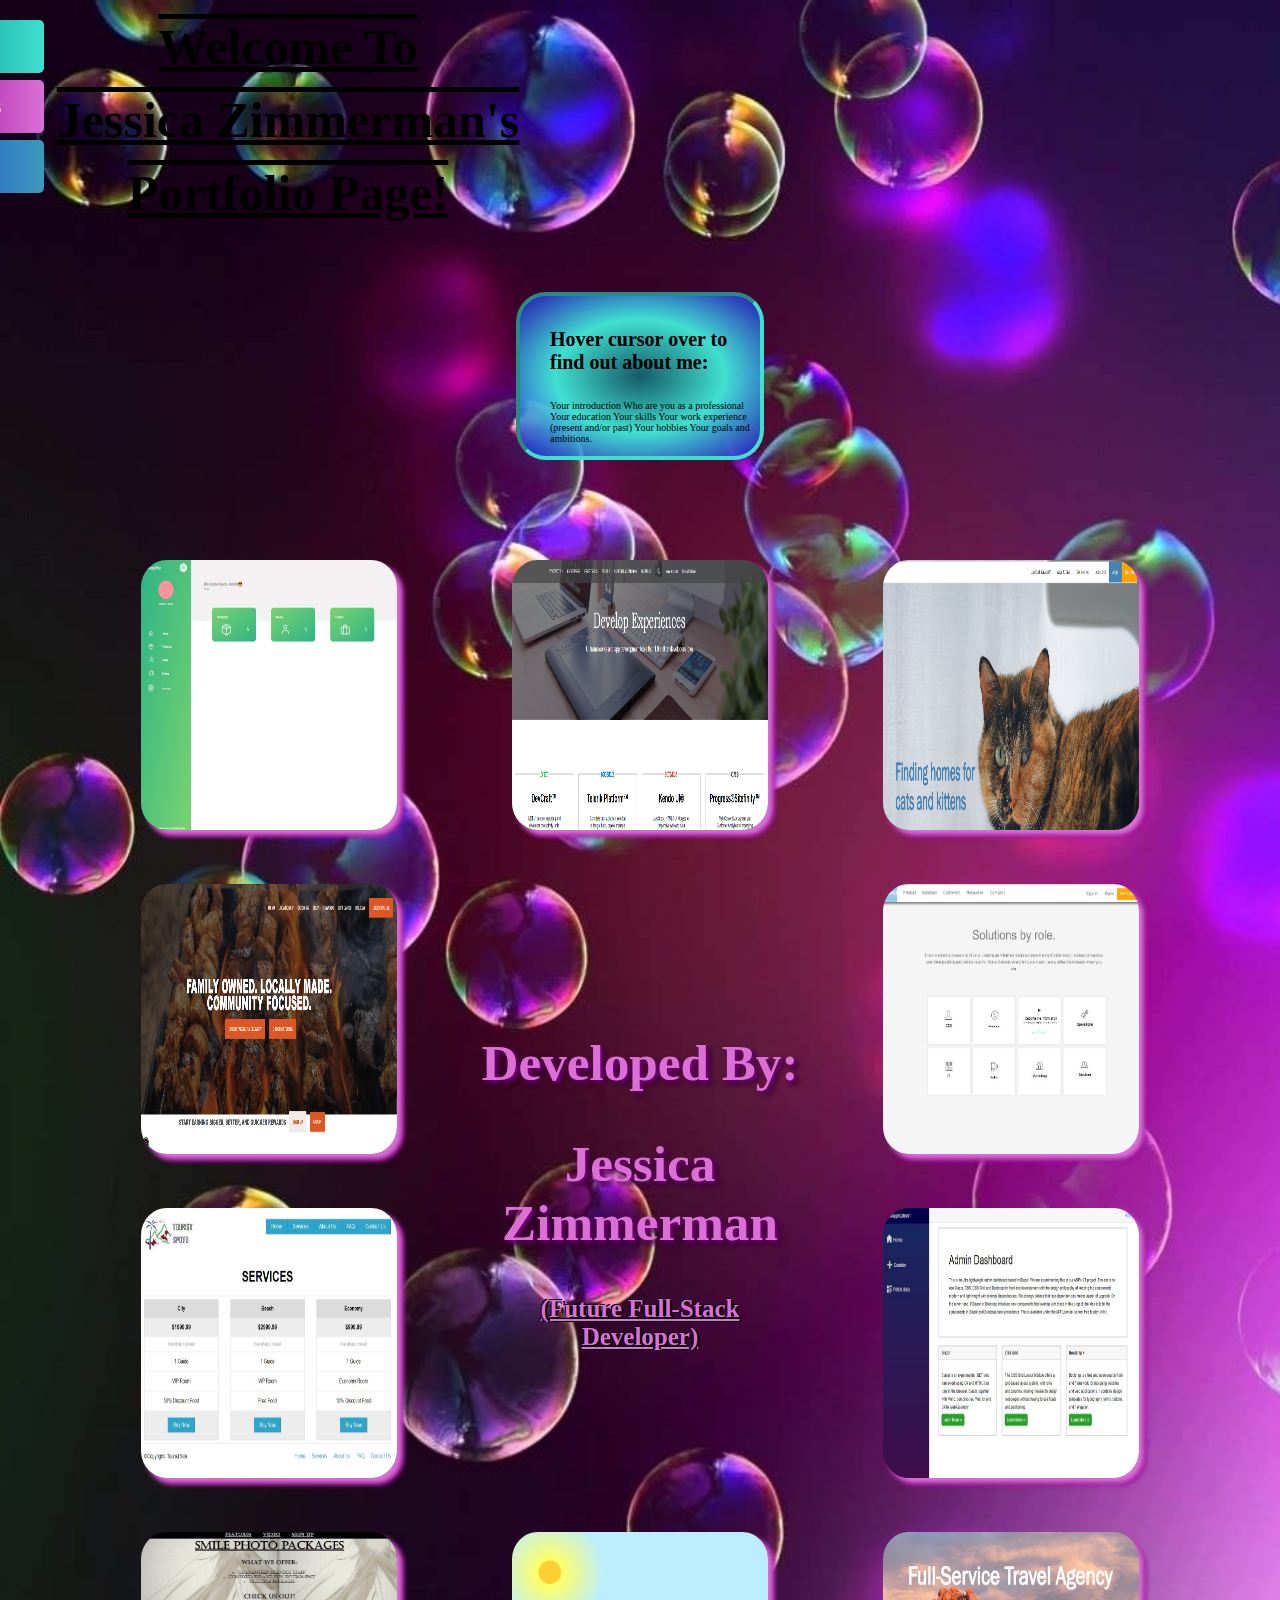
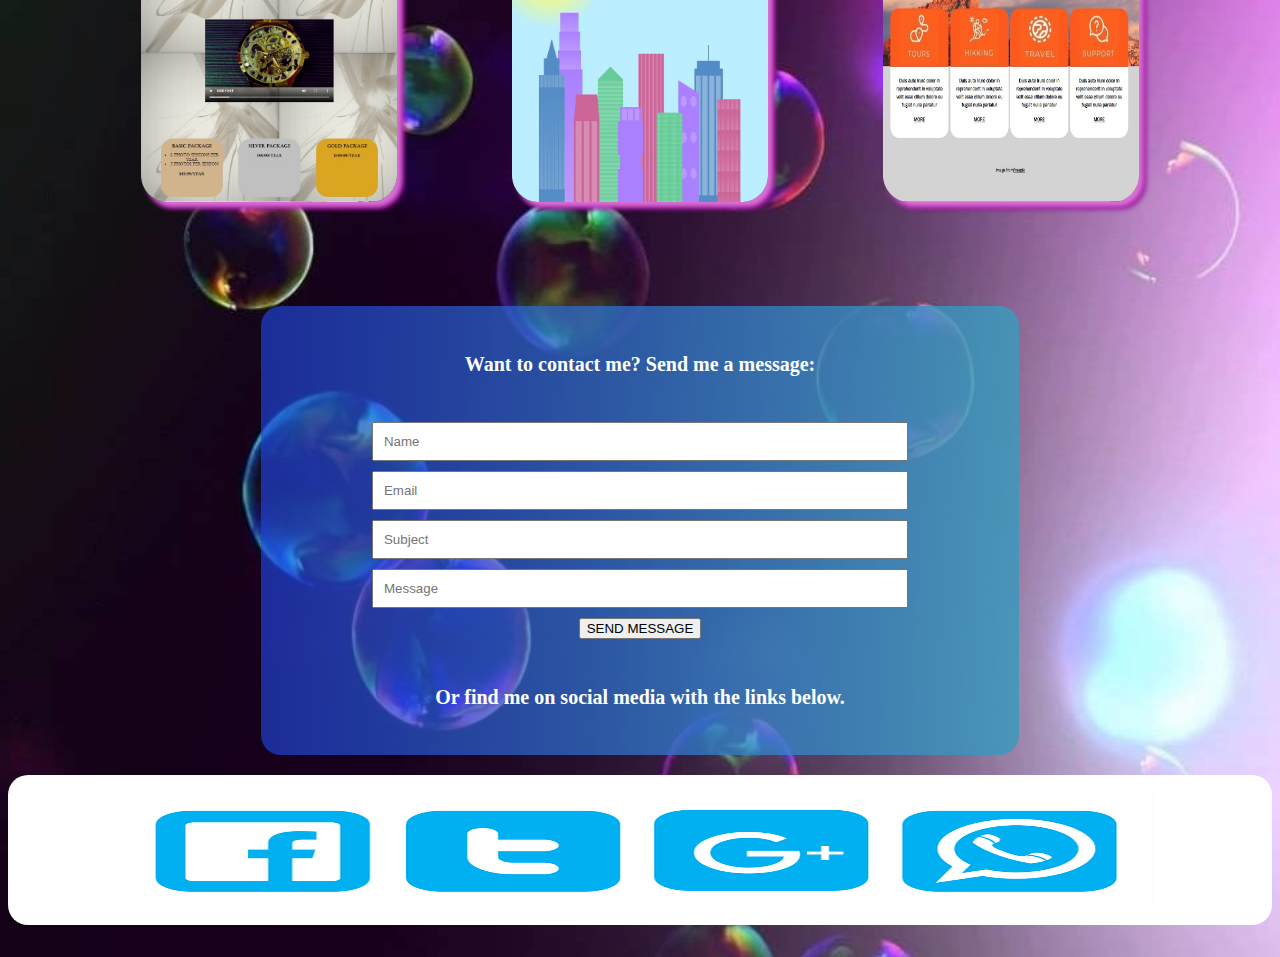
<file: index.html>
<!DOCTYPE html>
<html lang="en">
<head>
    <meta charset="UTF-8">
    <meta http-equiv="X-UA-Compatible" content="IE=edge">
    <meta name="viewport" content="width=device-width, initial-scale=1.0">
    <link rel="stylesheet" href="style.css">
    <title>project</title>
</head>
<body>
   
    <nav id="navbar">
        <a id="welcome" href="#welcome-section">About Me</a>
            <a id="project-nav" href="#project">My Projects</a>
            <a id="contact-nav" href="#profile-link">Contact Me</a>
    </nav>
    <section id="welcome-section">
    <div>

        <h1>Welcome To</h1> 
        <h1 id="ws2">Jessica Zimmerman's</h1>
        <h1 id="ws3">Portfolio Page!</h1>
    </div>
    </section>
    <div class="about-me">
        <h4>Hover cursor over to find out about me:</h4>
        <p>Your introduction
            Who are you as a professional
            Your education
            Your skills
            Your work experience (present and/or past)
            Your hobbies
            Your goals and ambitions.</p>
    </div>

    <div class="box" id="projects"> 
       
        <div>
            <a href="projects/shop me/index.html" target="_blank"> <img class="project-tile" src="images/shopme.jpg" alt="cafe menu"></a>
        </div>
        <div>
            <a href="projects/develop experiences/index.html" target="_blank"> <img class="project-tile" src="images/Develop.png" alt="form"></a>
        </div>
    
        <div>
            <a href="projects/Adoption Agency/index.html" target="_blank"><img src="images/Adoption.png" alt="" class="project-tile"></a>
        </div>
        <div>
            <a href="projects/Food/index.html" target="_blank"><img src="images/Food.png" alt="" class="project-tile"></a>
        </div>
        <div id="project">
            <h2>Developed By:</h2> 
            <h2>Jessica Zimmerman</h2>
            <h3>(Future Full-Stack Developer)</h3>
        </div>
       
        <div>
            <a href="projects/Solutions by role/index.html" target="_blank"><img src="images/Solutions by role.jpg" alt="" class="project-tile"></a>
        </div>
        <div>
            <a href="projects/Tourist Spot/index.html" target="_blank"> <img class="project-tile" src="images/tourist spot.jpg" alt=""></a>
        </div>
        <div>
            <a href="projects/admin dashboard/index.html" target="_blank"> <img class="project-tile" src="images/admin.jpg" alt="photo gallery"></a>
        </div>
        <div>
            <a href="projects/Product Landing Page/index.html" target="_blank"> <img class="project-tile" alt="smile" src="images/smile.jpg"></a>
        </div>
        <div>
            <a href="projects/Skyline/index.html" target="_blank"> <img class="project-tile" src="images/skyline.jpg" alt="city skyline"></a>
        </div>
        <div>
            <a href="projects/Full-Service Travel Agency/index.html" target="_blank"> <img class="project-tile"src="images/travel agency.jpg" alt="travel agency"></a>
        </div>
    </div>
    <form class="contact">
        <h6>Want to contact me? Send me a message:</h6>
        <input type="text" placeholder="Name">
        <input type="email" required placeholder="Email">
        <input type="text" placeholder="Subject">
        <input type="text" required placeholder="Message">
        <button type="submit">SEND MESSAGE</button>
        <h6>Or find me on social media with the links below.</h6>
    </form>
    <div >
        <a href="#" target="_blank" id="profile-link"><img  id="social" src="images/social-media.png" alt="media"></a>
    </div>
</body>

</html>
</file>
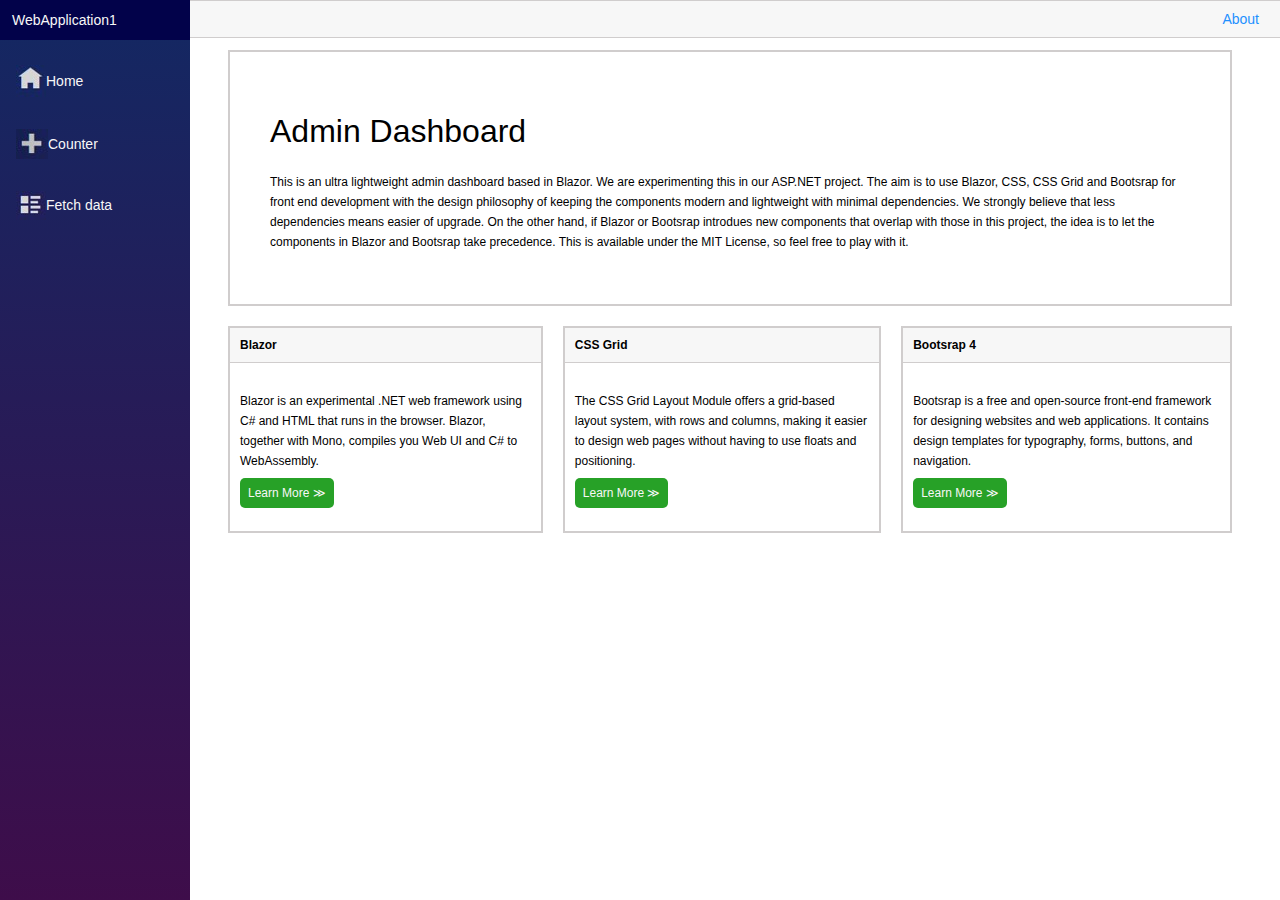
<file: projects/admin dashboard/index.html>
<!DOCTYPE html>
<html lang="en">
<head>
    <meta charset="UTF-8">
    <meta http-equiv="X-UA-Compatible" content="IE=edge">
    <meta name="viewport" content="width=device-width, initial-scale=1.0">
    <title>Admin Dashboard</title>
    <link rel="stylesheet" href="style.css">
</head>
<body>
    <div class="topnav">
        <a href="#">About</a>
    </div>
    <div class="sidenav">
        <h4>WebApplication1</h4>
        <a href="#"><img src="images/home.jpg" alt="">Home</a>
        <a href="#"><img src="images/counter.jpg" alt="">Counter</a>
        <a href="#"><img src="images/fetch.jpg" alt="">Fetch data</a>
    </div>
    <main>
        <div class="admin">
            <h1>Admin Dashboard</h1>
            <p>This is an ultra lightweight admin dashboard based in Blazor. We are experimenting this in our ASP.NET project. The aim is to use Blazor, CSS, CSS Grid and Bootsrap for front end development with the design philosophy of keeping the components modern and lightweight with minimal dependencies. We strongly believe that less dependencies means easier of upgrade. On the other hand, if Blazor or Bootsrap introdues new components that overlap with those in this project, the idea is to let the components in Blazor and Bootsrap take precedence. This is available under the MIT License, so feel free to play with it.</p>
        </div>
        <div class="flex">
            <div class="card">
                <h6>Blazor</h6>
                <div class="bottom-card">
                <p>Blazor is an experimental .NET web framework using C# and HTML that runs in the browser. Blazor, together with Mono, compiles you Web UI and C# to WebAssembly.</p>
                <a href="#" class="green">Learn More &#8811;</a>
                </div>
            </div>
            <div class="card">
                <h6>CSS Grid</h6>
                <div class="bottom-card">
                    <p>The CSS Grid Layout Module offers a grid-based layout system, with rows and columns, making it easier to design web pages without having to use floats and positioning.</p>
                    <a href="#" class="green">Learn More &#8811;</a>
                </div>
            </div>
            <div class="card">
                <h6>Bootsrap 4</h6>
                <div class="bottom-card">
                    <p>Bootsrap is a free and open-source front-end framework for designing websites and web applications. It contains design templates for typography, forms, buttons, and navigation.</p>
                    <a href="#" class="green">Learn More &#8811;</a>
                </div>
            </div>
        </div>
    </main>
</body>
</html>
</file>
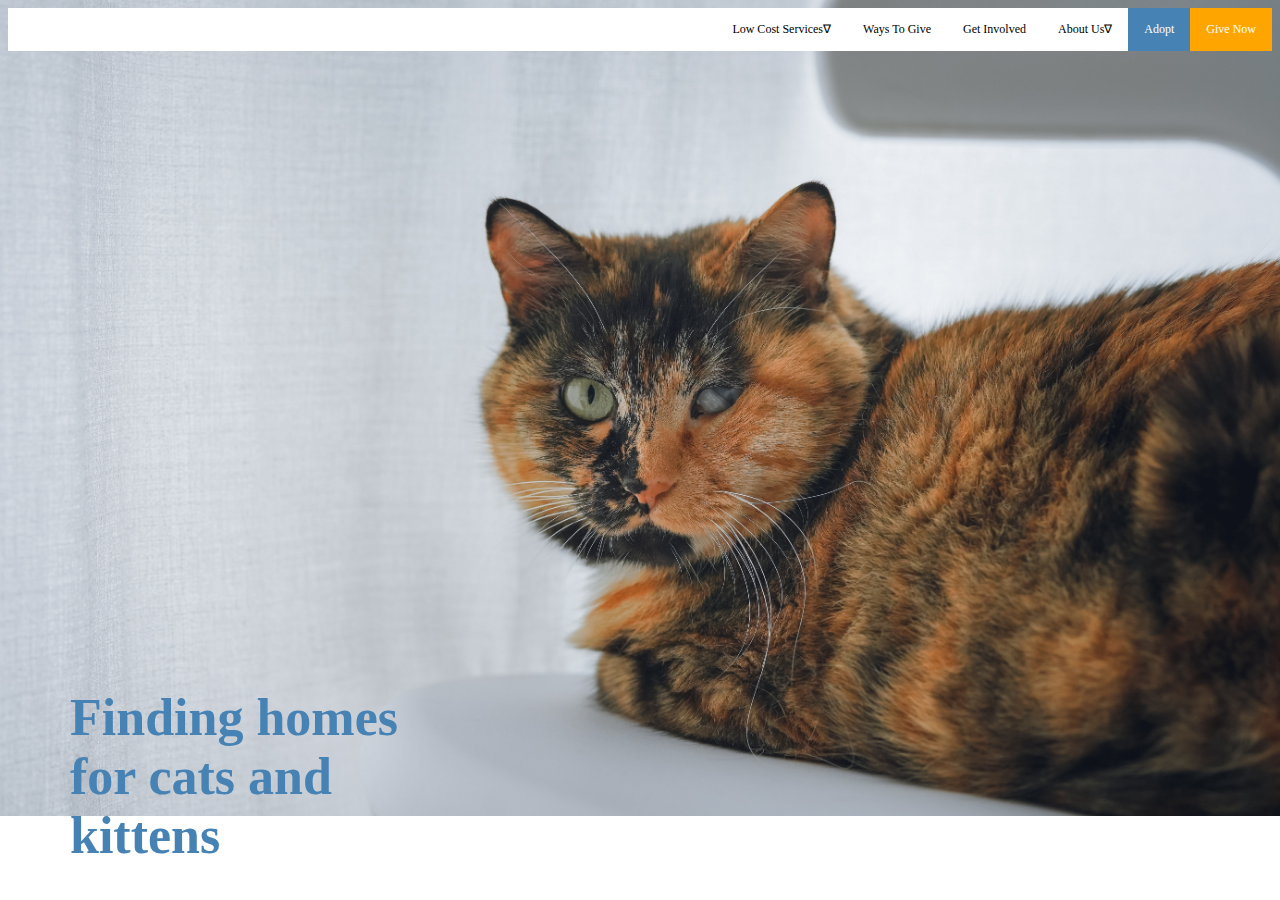
<file: projects/Adoption Agency/index.html>
<!DOCTYPE html>
<html lang="en">
<head>
    <meta charset="UTF-8">
    <meta http-equiv="X-UA-Compatible" content="IE=edge">
    <meta name="viewport" content="width=device-width, initial-scale=1.0">
    <title>Adoption Agency</title>
    <link rel="stylesheet" href="style.css">
</head>
<body>
    <div class="navbar">
        <div class="nav-left">
          
        </div>
        <div class="nav-right">
            <div class="dropdown">
                <button class="dropbtn">Low Cost Services&nabla;</button>
                <div class="dropdown-content">
                    <a href="#">Link 1</a>
                    <a href="#">Link 2</a>
                    <a href="#">Link 3</a>
                </div>
            </div>
            <a href="#">Ways To Give</a>
            <a href="#">Get Involved</a>
            <div class="dropdown">
                <button class="dropbtn">About Us&nabla;</button>
                <div class="dropdown-content">
                    <a href="#">Link 1</a>
                    <a href="#">Link 2</a>
                    <a href="#">Link 3</a>
                </div>
            </div>
            <a href="#" class="nav-blue">Adopt</a>
            <a href="#" class="nav-orange">Give Now</a>
        </div>
    </div>
    <div class="text">
        <h1>Finding homes for cats and kittens</h1>
    </div>
</body>
</html>
</file>
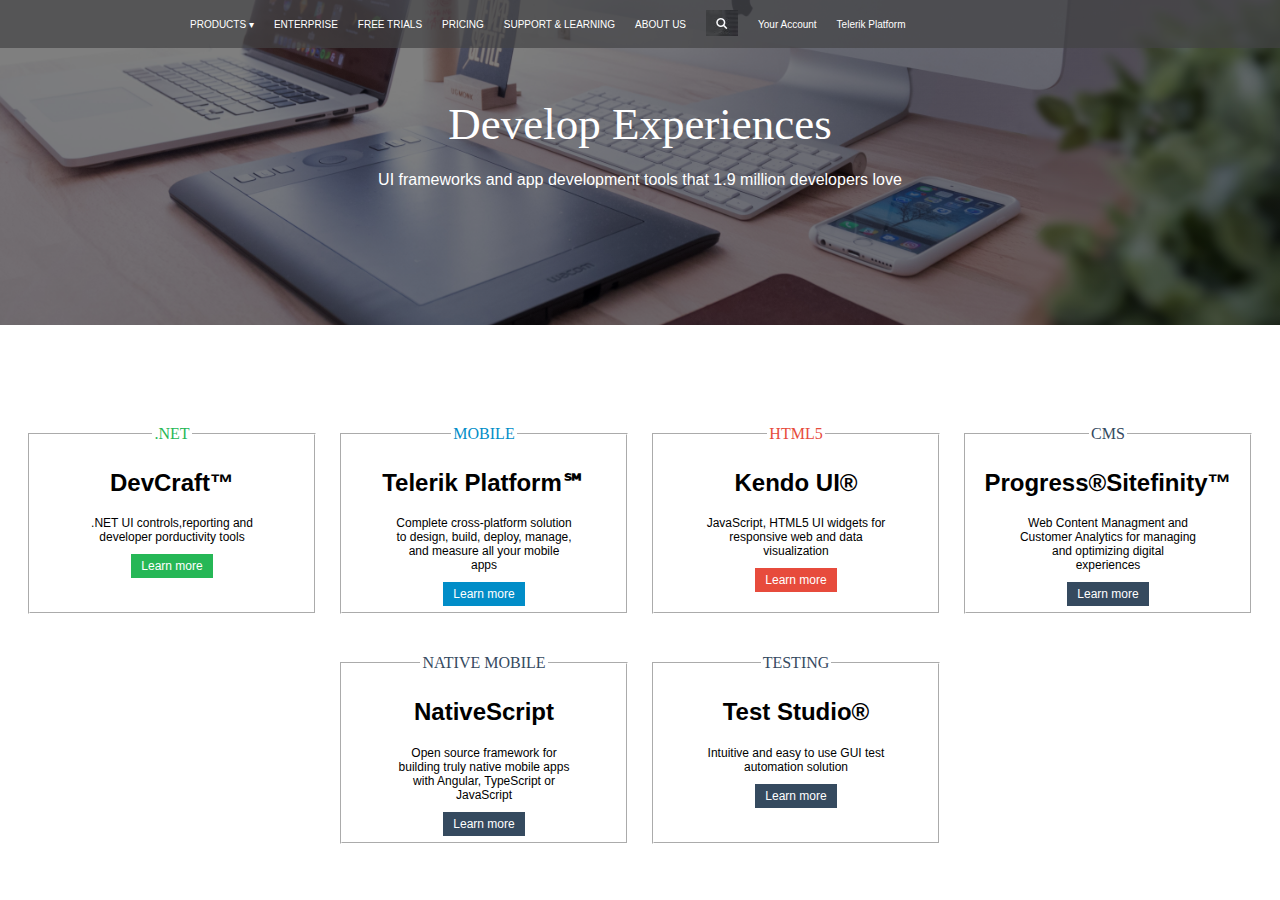
<file: projects/develop experiences/index.html>
<!DOCTYPE html>
<html lang="en">
<head>
    <meta charset="UTF-8">
    <meta http-equiv="X-UA-Compatible" content="IE=edge">
    <meta name="viewport" content="width=device-width, initial-scale=1.0">
    <title>Develop Experiences</title>
    <link rel="stylesheet" href="style.css">
</head>
<body>
    <div class="background">
        <nav class="navbar">
            <div class="nav-left">
             
             </div>
            <div class="nav-right">
                <a href="#">PRODUCTS &#x25BE;</a>  
                <a href="#">ENTERPRISE</a>
                <a href="#">FREE TRIALS</a>
                <a href="#">PRICING</a>
                <a href="#">SUPPORT & LEARNING</a>
                <a href="#">ABOUT US</a>
                <a href="#"><img src="images/search.jpg" alt=""></a>
                <a href="#">Your Account</a>
                <a href="#">Telerik Platform</a>
            </div>
        </nav>
        <div class="text">
            <h1>Develop Experiences</h1>
            <h4>UI frameworks and app development tools that 1.9 million developers love</h4>
        </div>
    </div>
    <div class="container">
        <fieldset class="card">
        <legend class="green">.NET</legend>
        <h2>DevCraft&trade;</h2>
        <p>.NET UI controls,reporting and developer porductivity tools</p>
        <a href="#" class="gbtn button">Learn more</a>
        </fieldset>
        <fieldset class="card">
        <legend class="blue">MOBILE</legend>
        <h2> Telerik Platform&#x2120;</h2>
        <p>Complete cross-platform solution to design, build, deploy, manage, and measure all your mobile apps</p>
        <a href="#" class="bbtn button">Learn more</a>
        </fieldset>
        <fieldset class="card">
        <legend class="red">HTML5</legend>
        <h2>Kendo UI&reg;</h2>
        <p>JavaScript, HTML5 UI widgets for responsive web and data visualization</p>
        <a href="#" class="rbtn button">Learn more</a>
        </fieldset>
        <fieldset class="card ">
        <legend class="navy">CMS</legend>
        <h2>Progress&reg;Sitefinity&trade;</h2>
        <p>Web Content Managment and Customer Analytics for managing and optimizing digital experiences</p>
        <a href="#" class="nbtn button">Learn more</a>
        </fieldset>
        <fieldset class="card">
        <legend class="navy">NATIVE MOBILE</legend>
        <h2>NativeScript</h2>
        <p>Open source framework for building truly native mobile apps with Angular, TypeScript or JavaScript</p>
        <a href="#" class="nbtn button">Learn more</a>
        </fieldset>
        <fieldset class="card">
        <legend class="navy">TESTING</legend>
        <h2>Test Studio&reg;</h2>
        <p>Intuitive and easy to use GUI test automation solution</p>
        <a href="#" class="nbtn button">Learn more</a>
        </fieldset>
    </div>
</body>
</html>
</file>
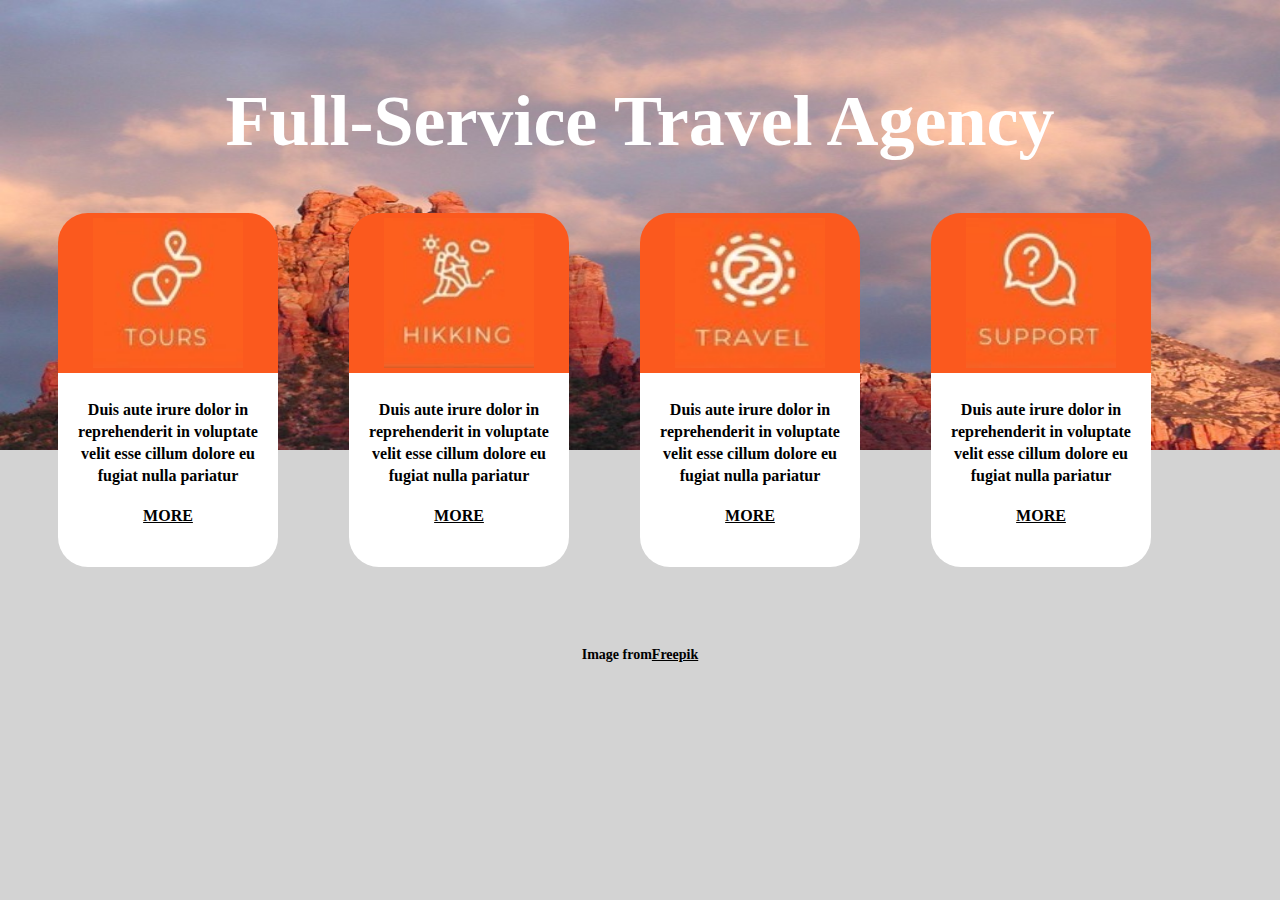
<file: projects/Full-Service Travel Agency/index.html>
<!DOCTYPE html>
<html lang="en">
<head>
    <meta charset="UTF-8">
    <meta http-equiv="X-UA-Compatible" content="IE=edge">
    <meta name="viewport" content="width=device-width, initial-scale=1.0">
    <title>Travel Agency</title>
    <link rel="stylesheet" href="style.css">
</head>
<body>
    <header>
        <h1>Full-Service Travel Agency</h1>
    </header>
    <main class="container">
        <div class="card">
            <div class="top-card">
                <img src="images/tours.jpg" alt="tours">
            </div>
            <div class="bottom-card">
                <p>Duis aute irure dolor in reprehenderit in voluptate velit esse cillum dolore eu fugiat nulla pariatur</p>
                <a href="#" target="_blank">MORE</a>
            </div>
        </div>
        <div class="card">
            <div class="top-card">
                <img src="images/hikking.jpg" alt="hikking">
            </div>
            <div class="bottom-card">
                <p>Duis aute irure dolor in reprehenderit in voluptate velit esse cillum dolore eu fugiat nulla pariatur</p>
                <a href="#" target="_blank">MORE</a>
            </div>
            
        </div>
        <div class="card">
            <div class="top-card">
                <img src="images/travel.jpg" alt="travel">
            </div>
            <div class="bottom-card">
                <p>Duis aute irure dolor in reprehenderit in voluptate velit esse cillum dolore eu fugiat nulla pariatur</p>
                <a href="#" target="_blank">MORE</a>
            </div>
            
        </div>
        <div class="card">
            <div class="top-card">
                <img src="images/support.jpg" alt="support">
            </div>
            <div class="bottom-card">
                <p>Duis aute irure dolor in reprehenderit in voluptate velit esse cillum dolore eu fugiat nulla pariatur</p>
                <a href="#" target="_blank">MORE</a>
            </div>
            
        </div>
    </main>
    
    <footer>
        Image from <a href="#" target="_blank"> Freepik</a>
    </footer>
</body>
</html>
</file>
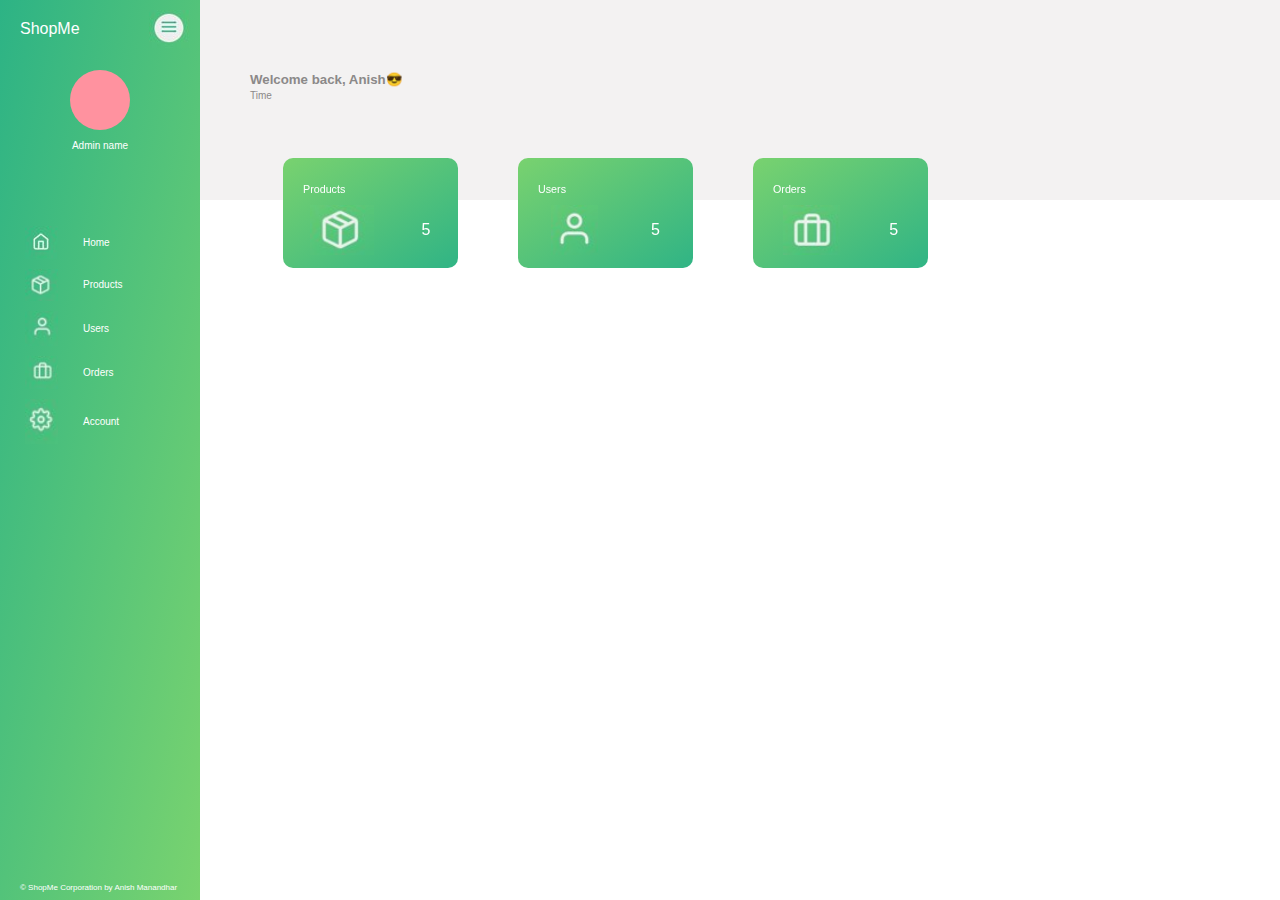
<file: projects/shop me/index.html>
<!DOCTYPE html>
<html lang="en">
<head>
    <meta charset="UTF-8">
    <meta http-equiv="X-UA-Compatible" content="IE=edge">
    <meta name="viewport" content="width=device-width, initial-scale=1.0">
    <title>Shop Me</title>
    <link rel="stylesheet" href="style.css">
</head>
<body>
    <nav class="sidenav">
        <div>
            <h4 class="left">ShopMe</h4>
            <img class="right" src="images/menu.jpg" alt="">
        </div>
        <div class="admin">
        <div class="pink"></div>
        <figcaption>Admin name</figcaption>
        </div>
        <div class="links">
            <a href="#"><img src="images/home.jpg" alt="">Home</a>
            <a href="#"><img src="images/products.jpg" alt="">Products</a>
            <a href="#"><img src="images/users.jpg" alt="">Users</a>
            <a href="#"><img src="images/orders.jpg" alt="">Orders</a>
            <a href="#"><img src="images/accounts.jpg" alt="">Account</a>
        </div>
        <div class="bottomnav">
            <p> &copy; ShopMe Corporation by Anish Manandhar</p>
        </div>
    </nav>
    <div class="welcome">
        <h5>Welcome back, Anish&#128526;</h5>
        <p>Time</p>
    </div>
    <div class="flex">
        <div class="card">
            <h6>Products</h6>
            <a href="#"><img src="images/products1.jpg" alt="">5</a>
        </div>
        <div class="card">
            <h6>Users</h6>
            <a href="#"><img src="images/users1.jpg" alt="">5</a>
        </div>
        <div class="card">
            <h6>Orders</h6>
            <a href="#"><img src="images/orders1.jpg" alt="">5</a>
        </div>
    </div>
</body>
</html>
</file>
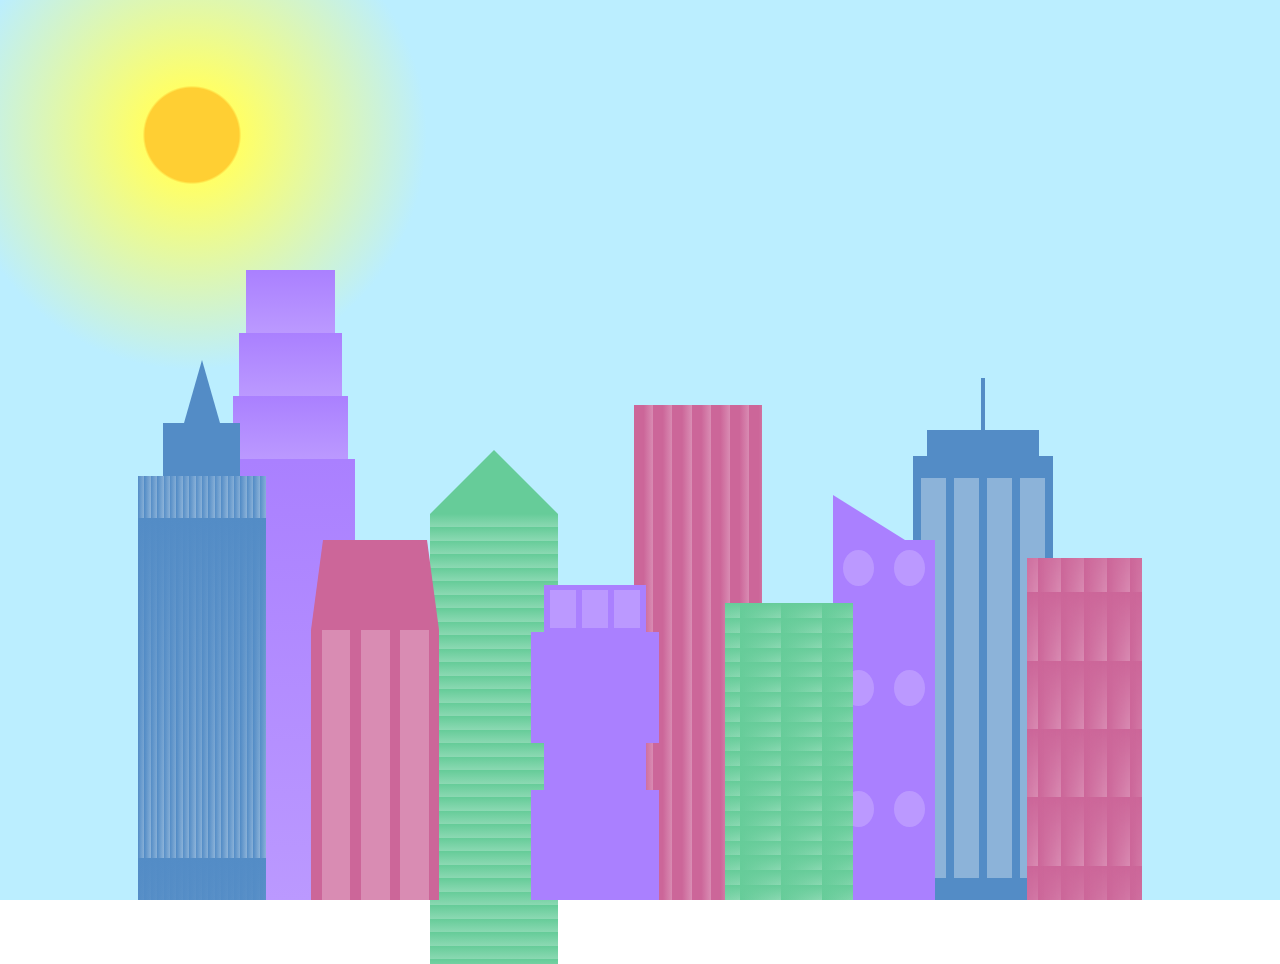
<file: projects/Skyline/index.html>
<!DOCTYPE html>
<html lang="en">
<head>
    <meta charset="UTF-8">
    <meta http-equiv="X-UA-Compatible" content="IE=edge">
    <meta name="viewport" content="width=device-width, initial-scale=1.0">
    <title>City Skyline</title>
    <link rel="stylesheet" href="style.css">

</head>
<body>
    <div class="background-buildings sky">
        <div></div>
        <div></div>
        <div class="bb1 building-wrap">
            <div class="bb1a bb1-window"></div>
            <div class="bb1b bb1-window"></div>
            <div class="bb1c bb1-window"></div>
            <div class="bb1d"></div>
        </div>
        <div class="bb2">
            <div class="bb2a"></div>
            <div class="bb2b"></div>
        </div>
        <div class="bb3"></div>
        <div></div>
        <div class="bb4 building-wrap">
            <div class="bb4a"></div>
            <div class="bb4b"></div>
            <div class="bb4c window-wrap">
                <div class="bb4-window"></div>
                <div class="bb4-window"></div>
                <div class="bb4-window"></div>
                <div class="bb4-window"></div>
            </div>
        </div>
        <div></div>
        <div></div>
    </div>
    <div class="foreground-buildings">
        <div></div>
        <div></div>
        <div class="fb1 building-wrap">
            <div class="fb1a"></div>
            <div class="fb1b"></div>
            <div class="fb1c"></div>
        </div>
        <div class="fb2">
            <div class="fb2a"></div>
            <div class="fb2b window-wrap">
                <div class="fb2-window"></div>
                <div class="fb2-window"></div>
                <div class="fb2-window"></div>
            </div>
        </div>
        <div></div>
        <div class="fb3 building-wrap">
            <div class="fb3a window-wrap">
                <div class="fb3-window"></div>
                <div class="fb3-window"></div>
                <div class="fb3-window"></div>
            </div>
            <div class="fb3b"></div>
            <div class="fb3a"></div>
            <div class="fb3b"></div>
        </div>
        <div class="fb4">
            <div class="fb4a"></div>
            <div class="fb4b">
                <div class="fb4-window"></div>
                <div class="fb4-window"></div>
                <div class="fb4-window"></div>
                <div class="fb4-window"></div>
                <div class="fb4-window"></div>
                <div class="fb4-window"></div>
            </div>
        </div>
        <div class="fb5"></div>
        <div class="fb6"></div>
        <div></div>
        <div></div>
    </div>
</body>
</html>
</file>
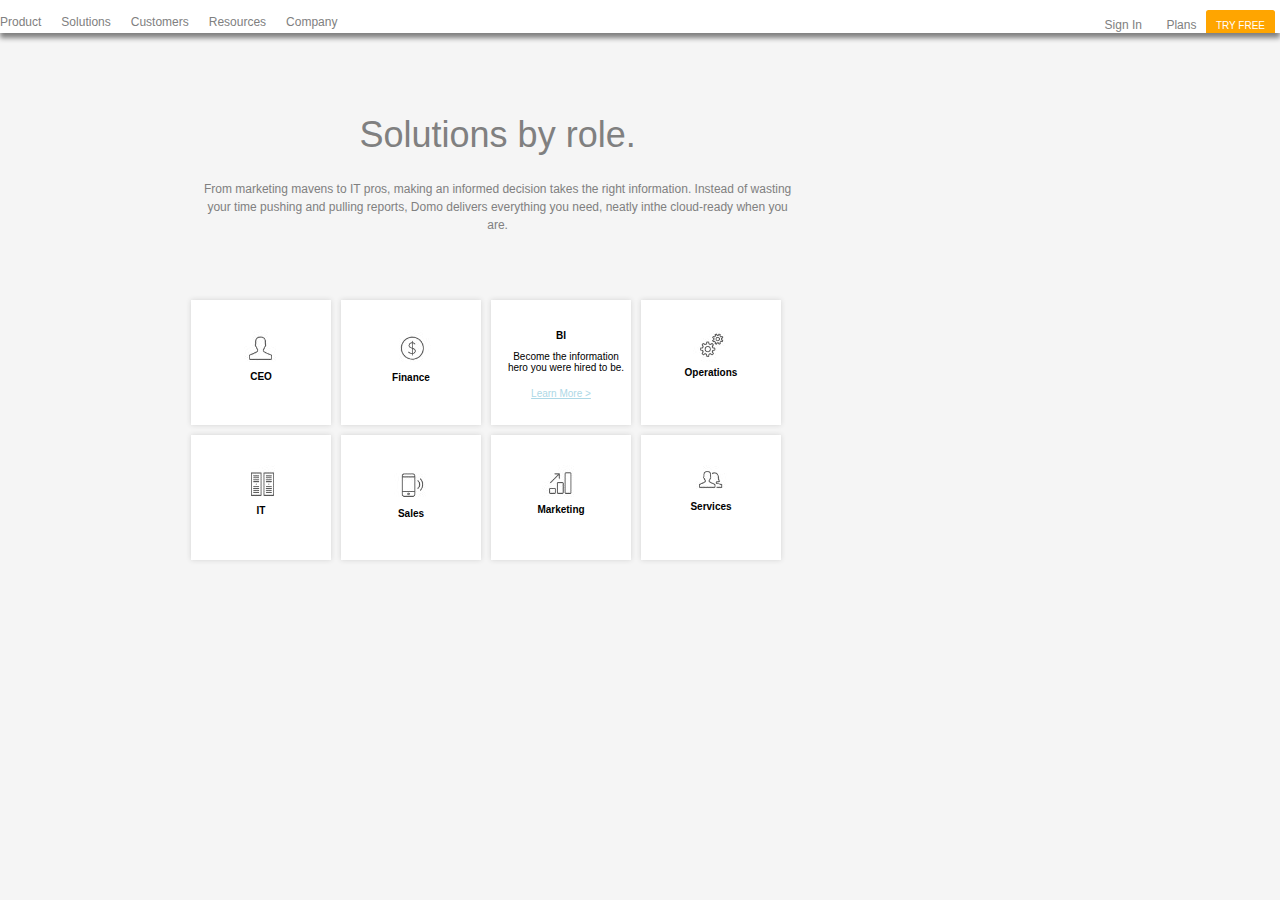
<file: projects/Solutions by role/index.html>
<!DOCTYPE html>
<html lang="en">
<head>
    <meta charset="UTF-8">
    <meta http-equiv="X-UA-Compatible" content="IE=edge">
    <meta name="viewport" content="width=device-width, initial-scale=1.0">
    <title>Solutions by role</title>
    <link rel="stylesheet" href="style.css">
</head>
<body>
    <nav class="navbar">
        <div class="nav-left">
          
            <a href="#">Product</a>
            <a href="#">Solutions</a>
            <a href="#">Customers</a>
            <a href="#">Resources</a>
            <a href="#">Company</a>
        </div>
        <div class="nav-right">
            <a href="#">Sign In</a>
            <a href="#">Plans</a>
            <a href="#" class="nav-orange">TRY FREE</a>
        </div>
    </nav>
    <div class="text">
        <h1>Solutions by role.</h1>
        <p>From marketing mavens to IT pros, making an informed decision takes the right information. Instead of wasting your time pushing and pulling reports, Domo delivers everything you need, neatly inthe cloud-ready when you are.</p>
    </div>
    <div class="cards">
        <div class="card">
            <img src="images/Ceo.jpg" alt="">
            <figcaption>CEO</figcaption>
        </div>
        <div class="card">
            <img src="images/finance.jpg" alt="">
            <figcaption>Finance</figcaption>
        </div>
        <div class="card bi">
            <figcaption>BI</figcaption>
            <p>Become the information hero you were hired to be.</p>
            <a href="#">Learn More ></a>
        </div>
        <div class="card">
            <img src="images/operations.jpg" alt="">
            <figcaption>Operations</figcaption>
        </div>
        <div class="card">
            <img src="images/it.jpg" alt="">
            <figcaption>IT</figcaption>
        </div>
        <div class="card">
            <img src="images/sales.jpg" alt="">
            <figcaption>Sales</figcaption>
        </div>
        <div class="card">
            <img src="images/marketing.jpg" alt="">
            <figcaption>Marketing</figcaption>
        </div>
        <div class="card">
            <img src="images/services.jpg" alt="">
            <figcaption>Services</figcaption>
        </div>
    </div>
</body>
</html>
</file>
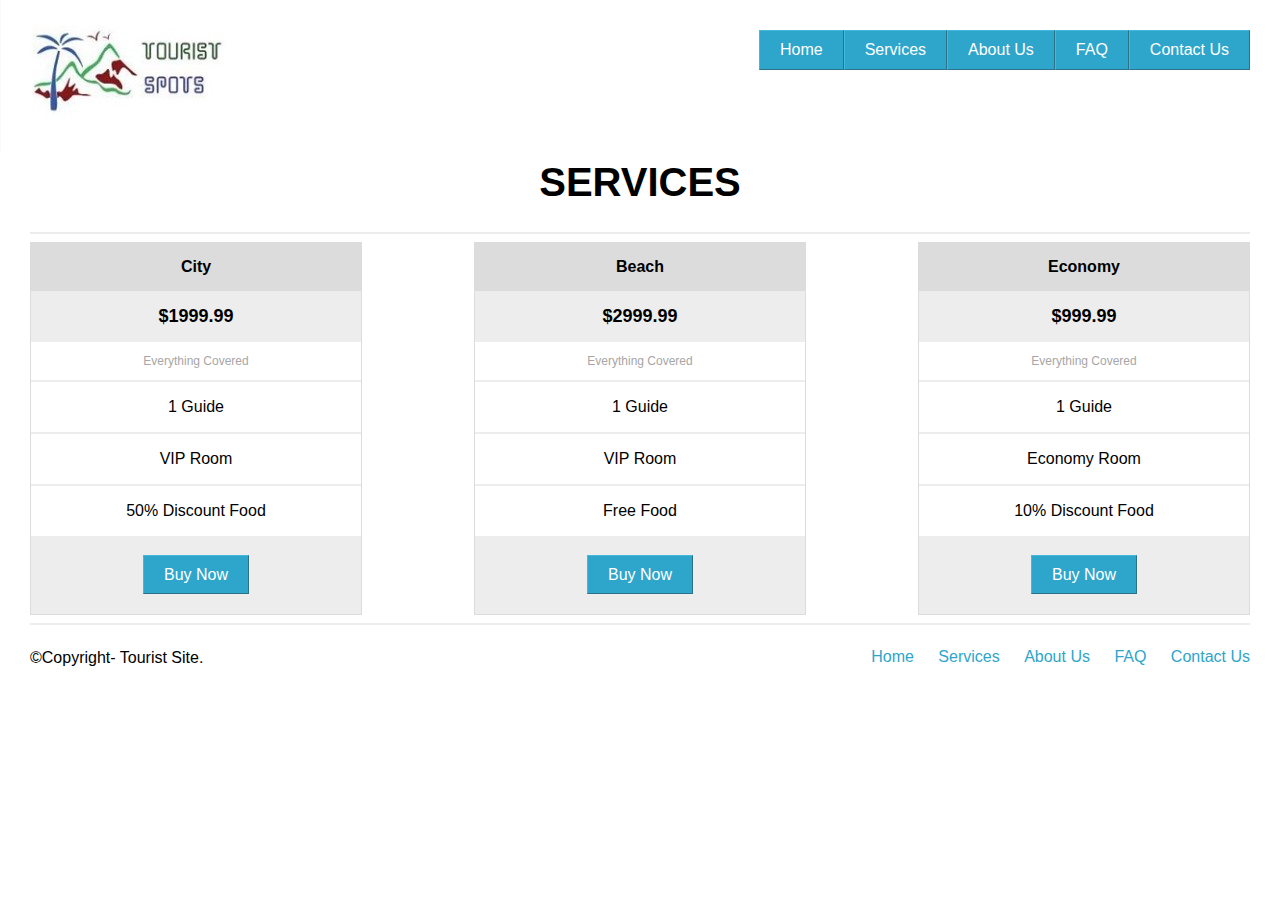
<file: projects/Tourist Spot/index.html>
<!DOCTYPE html>
<html lang="en">
<head>
    <meta charset="UTF-8">
    <meta http-equiv="X-UA-Compatible" content="IE=edge">
    <meta name="viewport" content="width=device-width, initial-scale=1.0">
    <title>Tourist Spot</title>
    <link rel="stylesheet" href="style.css">
</head>
<body>
    <div id="top-nav">
        <a href="#">Contact Us</a>
        <a href="#">FAQ</a>
        <a href="#">About Us</a>
        <a href="#">Services</a>
        <a href="#">Home</a>
    </div>
    <div >
        <h1>SERVICES</h1>
    </div>
<hr>
    <div id="container">
        <div class="card">
            <h5>City</h5>
            <h4>$1999.99</h4>
            <p class="gray">Everything Covered</p>
            <hr>
            <p>1 Guide</p>
            <hr>
            <p>VIP Room</p>
            <hr>
            <p>50% Discount Food</p>
            <div class="btn"><a href="#">Buy Now</a></div>
        </div>
        <div class="card">
            <h5>Beach</h5>
            <h4>$2999.99</h4>
            <p class="gray">Everything Covered</p>
            <hr>
            <p>1 Guide</p>
            <hr>
            <p>VIP Room</p>
            <hr>
            <p>Free Food</p>
            <div class="btn"><a href="#">Buy Now</a></div>
        </div>
        <div class="card">
            <h5>Economy</h5>
            <h4>$999.99</h4>
            <p class="gray">Everything Covered</p>
            <hr>
            <p>1 Guide</p>
            <hr>
            <p>Economy Room</p>
            <hr>
            <p>10% Discount Food</p>
            <div class="btn"><a href="#">Buy Now</a></div>
        </div>

    </div>
<hr>
    <footer>
        <div id="copyright">
            <p>&copy;Copyright- Tourist Site.</p>
        </div>
        <div id="bottom-nav">
            <a href="#">Home</a>
            <a href="#">Services</a>
            <a href="#">About Us</a>
            <a href="#">FAQ</a>
            <a href="#">Contact Us</a>
        </div>
    </footer>
</body>

</html>
</file>
<file: style.css>
body{
  background-image: url(images/bubbles.jpg);
  background-size: cover;
  
}

  #navbar a {
    position: fixed;
    left: -96px;
    transition: 0.3s;
    padding: 15px 20px 15px 0;
    width: 120px;
    text-decoration: none;
    font-size: 20px;
    color: white;
    border-radius: 0 5px 5px 0;
    z-index: 2;
    
  }
  #navbar a:hover {
    left: 0;
  }
  #welcome{
    top: 20px;
    background: linear-gradient(90deg,  rgb(0, 128, 128),rgb(64, 224, 208));
  }
  #project-nav {
    top: 80px;
    background: linear-gradient(90deg, darkmagenta, orchid);
  }
  #contact-nav {
    top: 140px;
    background: linear-gradient(90deg,#1f42dc, #3c99bb);
  }


h1{
  font-family: "harlow solid";
  margin: 5px;
  text-align: center;
  font-size: 50px;
  width: 550px;
  padding-top: 10px;
  border-radius: 20px;
  position: relative;
  text-decoration-line: overline underline;
  animation: top-text 10s linear infinite;
  animation-direction: alternate;
  z-index: 0;
  overflow: hidden;
}
#ws2{
  animation-delay: 1s;
}
#ws3{
  animation-delay: 2s;
}


.about-me{
  background-image:radial-gradient( rgba(0, 128, 128, 0.7), rgb(64, 224, 208) , rgba(27, 27, 238, 0.7) );
  margin: auto ;
  padding: 5px 10px 5px 30px;
  border: 4px inset rgb(64, 224, 208);
  border-radius: 30px;
  position: relative;
  margin-top: 70px;
  font-size: 10px;
  width:200px;
  height: 150px;
  margin-bottom: 100px;
}
.about-me:hover{
  font-size: 20px;
  width: 660px;
  height: auto;
  border: 4px outset rgb(64, 224, 208);
}
.about-me h4{
  font-size: 20px;
}


.box{
    display: grid;
    grid-template-columns: 1fr 1fr 1fr ;
    grid-template-rows: 1fr 1fr 1fr 1fr ;
    grid-gap: 50px;
    justify-items: center;
    align-items: center;
    margin: 40px 100px;
}
#project{
  text-align: center;
  grid-area: 2/2/4/3;
 }
.project-tile{
  border-radius: 10%; 
  height: 30vh;
  width: 20vw;
  box-shadow: 5px 5px 5px orchid, 7px 7px 5px darkmagenta;
}
.project-tile:hover{
  box-shadow: -5px -5px 5px orchid, -7px -7px 5px darkmagenta;
  transform: scale(1.5,1.5);
}

h2{
  font-size: 4vmax;
  font-family: snap itc;
  color: orchid;
  text-shadow: 3px 3px 5px darkmagenta, 4px 4px 5px black;
}
h3{
  color: orchid;
  text-decoration-line: underline;
  font-size: 25px;
  text-shadow: 2px 1px black, -1px -1px black;
}

.contact{
  display:flex;
  flex-direction: column;
  color: white;
  background: linear-gradient(to right,#1f42dca8, #3c99bbdb);
  width: 60%;
  align-items: center;
  margin: 100px auto 0;
  border-radius: 20px;
}
h6{
  font-size: 20px;
}
input{
  padding: 10px;
  width: 40vw;
  margin-bottom: 10px;
}


#social{
  width: 100%;
  height: 150px;
  border-radius: 20px;
  margin: 20px 0;
}


@keyframes top-text{
  0%{
    left: 70%;
  }
  100%{
   left: 0%;
  }
from{
  background-color: #f0f;
}
to{
   background-color: #33f;
}
}

@media (max-width:450px){
  .box{
  grid-template-columns: 1fr;
  grid-template-rows: auto;
  }
  #project{
    grid-area: 1/1/2/2;
  }
.project-tile{
  width: 250px;
}
}
</file>
<file: projects/admin dashboard/style.css>
body{
    font-family: arial;
}
.topnav{
    position: fixed;
    background-color: #f7f7f7;
    width: 100%;
    border:1px solid #d0cdcd;
    top: 0;
}
.topnav a{
    float: right;
    text-decoration: none;
    font-size: 14px;
    padding: 10px;
    color:dodgerblue;
    margin-right: 20px;
}
.sidenav {
    height: 100%;
    width: 190px;
    position: fixed;
    z-index: 1;
    top: 0;
    left: 0;
    background: linear-gradient(rgb(19,40,99),rgb(62,13,74));
    overflow-x: hidden;
   
  }
  
  .sidenav a {
    padding: 6px 8px 6px 16px;
    text-decoration: none;
    font-size: 14px;
    color: #f7f7f7;
    display: flex;
    align-items: center;
    margin-bottom: 20px;
    
  }
.sidenav h4{
    background-color: rgb(2, 2, 74);
    color: #f7f7f7;
    margin-top: 0;
    font-size: 14px;
    font-weight: 500;
    padding: 12px ;
}
main{
  
    margin: 50px 40px 48px 220px;
}
.admin{
    border: 2px solid #d0cdcd;
    padding: 40px;

}
h1{
    font-weight: 400;
}
h6{
    background-color: #f7f7f7;
    border-bottom: 1px solid #d0cdcd;
    font-size: 12px;
    padding: 10px;
   margin-top: 0;
}
p{
    line-height: 20px;
    font-size: 12px;
}
.flex{
    display: flex;
    margin: 20px 0;
    column-gap: 20px;
}
.card{
    border: 2px solid #d0cdcd;
}
.bottom-card{
    padding: 0 10px 30px;
}
.green{
    text-decoration: none;
    color: #f7f7f7;
    background-color: rgb(39, 161, 39);
    font-size: 12px;
    border-radius: 5px;
    padding: 8px;
}
</file>
<file: projects/Adoption Agency/style.css>
body{
    background: url(images/cat.jpg);
    background-size: 100%;
    background-repeat: no-repeat;
    
    font-family: franklin gothic book;
 
}
.navbar {
    overflow: hidden;
    background-color: white;

 
  }
  .navbar a {
    float: left;
    font-size: 12px;
    color: black;
    text-align: center;
    padding: 14px 16px;
    text-decoration: none;
  }
    .nav-orange{
      background-color: orange;
      color: white !important;
  }
  .nav-blue{
      background-color:steelblue;
      color: white !important;
  }
  .dropdown {
    float: left;
    overflow: hidden;
  }
  
  .dropdown .dropbtn {
    font-size: 12px;  
    border: none;
    outline: none;
    color: black;
    padding: 14px 16px;
    background-color: inherit;
    font-family: inherit;
    margin: 0;
  }
  
  .navbar a:hover, .dropdown:hover .dropbtn {
    background-color: gray;
    color: white;
  }
  
  .dropdown-content {
    display: none;
    position: absolute;
    background-color: #f9f9f9;
    min-width: 160px;
    box-shadow: 0px 8px 16px 0px rgba(0,0,0,0.2);
    z-index: 1;
  }
  
  .dropdown-content a {
    float: none;
    color: black;
    padding: 12px 16px;
    text-decoration: none;
    display: block;
    text-align: left;
  }
  
  .dropdown-content a:hover {
    background-color: #ddd;
  }
  
  .dropdown:hover .dropdown-content {
    display: block;
  }
  .nav-left{
      float: left;
  }
  .nav-right{
      float: right;
  }
  .text{
      color: steelblue;
      font-size: 26px;
      width: 400px;
      position: absolute;
      bottom: 0;
      left:70px;
      
  }
</file>
<file: projects/develop experiences/style.css>
body{
    margin: 0;
    font-family: arial;
}
.background{
    background-image: linear-gradient(rgba(0, 0, 0, 0.5), rgba(0, 0, 0, 0.5)), url(images/background.jpg);
    height: 325px;
    background-repeat: no-repeat;
    background-size: cover;
    background-position: bottom;
}
.navbar{
    display: flex;
    color: white;
    background-color: #424244b0;
    min-width: 1019px;
    align-items: center;
}
.nav-left{
    margin-left: 40px;
}
.nav-right{
    display: flex;
    align-items: center;
    margin-left: 140px;
}
.nav-right a{
    color: white;
    text-decoration: none;
    font-size: 10px;
    padding: 10px;
}
.text{
    color: white;
    text-align: center;
    margin-top: 50px;
}
.text h1{
    font-size: 45px;
    margin-bottom: 0;
    font-family: "bookman old style";
    font-weight: 300;
}
.text h4{
    font-weight: 300;
}
.container{
    margin-top: 100px;
    justify-content: center;
    display: flex;
    flex-wrap: wrap;
    column-gap: 20px;
    row-gap: 40px;
    margin-bottom: 50px;
}
.card{
    width: 260px;
    text-align: center;
    border-color: white;
}
legend{
    font-family: "bookman old style";
    font-weight: 500;
}
p{
    font-size: 12px;
    padding: 0 40px;
}
.green{
    color: #26b756;
}
.blue{
    color:#018dc8;
}
.red{
    color:#e74b3c;
}
.navy{
    color:#354a5f;
}
.button{
    text-decoration: none;
    color: white;
    padding: 5px 10px;
    font-size: 12px;
}
.gbtn{
    background-color: #26b756;
}
.bbtn{
    background-color: #018dc8;
}
.rbtn{
    background-color: #e74b3c;
}
.nbtn{
    background-color: #354a5f;
}
</file>
<file: projects/Full-Service Travel Agency/style.css>
body{
    background: url(images/mountains.jpg),lightgrey ;
    background-repeat: no-repeat;
    background-size: 100vw 50vh ;
    background-position: top;
    background-attachment: fixed;
    font-family: franklin gothic book; 
}
header{
   font-size: 36px;
   color: white;
  text-align: center;
}
h1{
    margin-top: 80px;
}
.container{
    display: grid;
    grid-template-columns: 1fr 1fr 1fr 1fr;
    margin: 50px;
}
.top-card{
    display: flex;
    justify-content: center;
    background-color: rgb(251, 89, 30);
    width: 210px;
    border-radius: 30px 30px 0 0;
    padding: 5px;
}
.top-card img{
    width: 150px;
    height: 150px;
}
.bottom-card{
    display: block;
    text-align: center;
    background-color: white;
    width: 210px;
    border-radius: 0 0 30px 30px;
    padding: 10px 5px 40px;
    font-weight: 600;
    line-height: 22px;
}
.bottom-card p{
    margin-left: auto;
    margin-right: auto;
    width: 180px;
    height: 90px;
}
.bottom-card a{
    color: black;
}
footer{
    display: flex;
    justify-content: center;
    margin-top: 80px;
}
footer, footer a{
    color: black;
    font-weight: bold;
    font-size: 14px;
}
</file>
<file: projects/shop me/style.css>
body{
    font-family: arial;
}


.sidenav{
    background: linear-gradient(to bottom right, #2db385, #79d36f);
    height: 100vh;
    width: 200px;
    position: fixed;
    top: 0;
    left: 0;
    color: white;
}
.left{
    float: left;
    margin: 20px;
    font-weight: 500;
}
.right{
    float: right;
    margin: 10px;
}
.pink{
    border-radius: 50%;
    background-color: #ff929f;
    height: 60px;
    width: 60px;
}
.admin{
    position: relative;
    margin: 70px;
    
}
figcaption{
    text-align: center;
    font-size: 10px;
    margin-top: 10px;
}
.links{
    display: flex;
    flex-direction: column;
    margin-left: 20px;
    width: 150px;
}
.links a{
    text-decoration: none;
    color: white;
    display: flex;
    align-items: center;
    font-size: 10px;
    text-indent: 20px;
}
.links img{
    width: 33px;
    padding: 5px;
}
.bottomnav{
    font-size: 8px;
    position: absolute;
    bottom: 0;
    left: 20px;
}

.welcome{
    margin-left: 200px;
    background-color: #f3f2f2;
    height: 100px;
    position: absolute;
    top: 0;
    left: 0;
    right: 0;
    padding: 50px;
    color: rgb(139, 137, 137);
}
.welcome h5{
    margin-bottom: 0;
}
.welcome p{
    font-size: 10px;
    margin-top: 3px;
}
.flex{
    display: flex;
    position: fixed;
    color: white;
    margin-left: 275px;
    margin-top: 150px;
    column-gap: 60px;
}
.card{
    border-radius: 10px;
    background: linear-gradient(to bottom right,#79d26f, #30b485);
    width: 175px;
    height: 110px;
    text-indent: 20px;
}
.card a{
    display: flex;
    justify-content: space-evenly;
    align-items: center;
    text-decoration: none;
    color: white;
}
.card img{
    height: 50px;
}
.card h6{
    margin-bottom: 10px;
    font-weight: 300;
}
</file>
<file: projects/Skyline/style.css>
*{

    box-sizing: border-box;
     --building-color1: #aa80ff;
    --building-color2: #66cc99;
    --building-color3:#cc6699;
    --building-color4: #538cc6;
    --window-color1: #bb99ff;
    --window-color2: #8cd9b3;
    --window-color3: #d98cb3;
    --window-color4: #8cb3d9;
}
body{
    height: 100vh;
    margin: 0;
    overflow: hidden;
}
.sky{
   background: radial-gradient(circle closest-corner at 15%15%,#ffcf33 20%, #ff6 21%, #bef); 
}
.background-buildings, .foreground-buildings{
    height: 100%;
    width: 100%;
    display: flex;
    align-items: flex-end;
    justify-content: space-evenly;
    top: 0;
    position: absolute;
}
.building-wrap{
    display: flex;
    flex-direction: column;
    align-items: center;
}
.window-wrap{
    display: flex;
    align-items: center;
    justify-content: space-evenly;
}
/*Background buildings-"bb" stands for "background buildings"*/
.bb1{
    width: 10%;
    height: 70%;
}
.bb1-window{ 
    height: 10%;
    background: linear-gradient(var(--building-color1), var(--window-color1));
}
.bb1a{
    width: 70%;
}
.bb1b{
    width: 80%;
}
.bb1c{
    width: 90%;
}
.bb1d{
    width: 100%;
    height: 70%;
   background: linear-gradient( var(--building-color1), var(--window-color1));
}
.bb2{
    width: 10%;
    height: 50%;

}
.bb2a{
    border-bottom: 5vw solid var(--building-color2);
    border-left: 5vw solid transparent;
    border-right: 5vw solid transparent;
}
.bb2b{
    width: 100%;
    height: 100%;
    background: repeating-linear-gradient(var(--building-color2) 6%, var(--window-color2) 9%);
}
.bb3{
    width: 10%;
    height: 55%;
    background: repeating-linear-gradient(90deg, var(--building-color3), var(--building-color3), var(--window-color3) 15%);
}
.bb4{
    width: 11%;
    height: 58%;
}
.bb4a{
    width: 3%;
    height: 10%;
    background-color: var(--building-color4);
}
.bb4b{
    width: 80%;
    height: 5%;
    background-color: var(--building-color4);
}
.bb4c{
    width: 100%;
    height: 85%;
    background-color: var(--building-color4);
}
.bb4-window{
    width: 18%;
    height: 90%;
    background-color: var(--window-color4);
}

/*Foreground Buildings-"fb" stands for "foreground buildings"*/
.fb1{
    width: 10%;
    height: 60%;
} 
.fb1a{
    border-bottom: 7vh solid var(--building-color4);
    border-left: 2vh solid transparent;
    border-right: 2vh solid transparent;
}
.fb1b{
    width: 60%;
    height: 10%;
    background-color: var(--building-color4);

}
.fb1c{
    width: 100%;
    height: 80%;
    background: repeating-linear-gradient(90deg, var(--building-color4) 10%, transparent 15%), repeating-linear-gradient(var(--building-color4) 10%, var(--window-color4) 90%);
}
.fb2{
    width: 10%;
    height: 40%;
}    
.fb2a{
    width: 100%;
    border-bottom: 10vh solid var(--building-color3);
    border-left: 1vw solid transparent;
    border-right: 1vw solid transparent;
}
.fb2b{
    width: 100%;
    height: 75%;
    background-color: var(--building-color3);
}

.fb2-window{
    width: 22%;
    height: 100%;
    background-color: var(--window-color3);
}
.fb3{
    width: 10%;
    height: 35%;

}
.fb3a{
    width: 80%;
    height: 15%;
    background-color: var(--building-color1);
}
.fb3b{
    width: 100%;
    height: 35%;
    background-color: var(--building-color1);
}
.fb3-window{
    width: 25%;
    height: 80%;
    background-color: var(--window-color1);
}
.fb4{
    width: 8%;
    height: 45%;
   
    position: relative;
    left: 10%;
}
.fb4a{
    border-top: 5vh solid transparent;
    border-left: 8vh solid var(--building-color1);
}
.fb4b{
    width: 100%;
    height: 89%;
    background-color: var(--building-color1);
    display: flex;
    flex-wrap: wrap;
}
.fb4-window{
    width: 30%;
    height: 10%;
    border-radius: 50%;
    margin: 10%;
    background-color: var(--window-color1);
 
}
.fb5{
    width: 10%;
    height: 33%;
    background: repeating-linear-gradient(var(--building-color2) 5%, transparent 10%), repeating-linear-gradient(90deg, var(--building-color2) 12%, var(--window-color2) 44%);
    position: relative;
    right: 10%;
}
.fb6{
    width: 9%;
    height: 38%;
    background: repeating-linear-gradient(90deg, var(--building-color3) 10%, transparent 30%), repeating-linear-gradient(var(--building-color3) 10%, var(--window-color3) 30%);
}
@media(max-width:1000px){
    .sky{
        background: radial-gradient(circle closest-corner at 15%15%,#ccc 20%, #445 21%, #223); 
     }
    *{
        --building-color1: #000;
        --building-color2: #000;
        --building-color3:#000;
        --building-color4: #000;
        --window-color1: #979;
    --window-color2: #797;
    --window-color3: #977;
    --window-color4: #779;
    }
}
</file>
<file: projects/Solutions by role/style.css>
body{
    background-color: whitesmoke;
    font-family: arial;
}

.navbar{
    background-color: white;
    box-shadow: 0px 5px 5px gray;
    overflow: hidden;
    position: absolute;
    top: 0;
    left: 0;
    right: 0;
}
.navbar a{
    text-decoration: none;
    color: gray;
    text-align: center;
    font-size: 12px;
}
.nav-left a, .nav-left img{
    float: left;
    padding-right: 20px;
}
.nav-left a{
    margin-top: 15px;
}
.nav-right a{
    padding-left: 20px;
}
.nav-right {
    float: right;
    margin-top: 15px;
}
.nav-orange{
    background-color: orange;
    color: white !important;
    margin: 5px;
    padding: 10px !important;
    border-radius: 2.5px;
    font-size: 10px !important;
}

.text{
    text-align: center;
    position:relative;
    top: 90px;
    margin: 0 15%;
    color: gray;
    width: 600px;
}
.text h1{
    font-weight: 100;
    font-size: 36px;
}
.text p{
    font-size: 12px;
    line-height: 18px;
}
.cards{
    position: absolute;
    width: 700px;
    display: flex;
    column-gap: 10px;
    row-gap: 10px;
    flex-wrap: wrap;
    justify-content: center;
    top: 300px;
    margin-left: 10%;

}
.card{
    padding: 30px;
    text-align: center;
    background-color: white;
   width: 80px;
   height: 65px;
   box-shadow: 0px 0px 5px lightgrey;
}
.bi p{
    font-size: 10px;
    width: 120px;
    position: relative;
    left: -15px;
}
.bi a{
    font-size: 10px;
    width: 120px;
    position: relative;
    color: lightblue;
}
figcaption{
    font-size: 10px;
    font-weight: bold;
}
</file>
<file: projects/Tourist Spot/style.css>
body{
    background-image: url(images/tourist\ spot.jpg);
    background-repeat: no-repeat;
    font-family: arial;
    margin: 30px;
}
#top-nav{
    display: flex;
    flex-flow: row-reverse;
}
#top-nav a, #container a{
    background-color: #2ea5ca;
    text-decoration: none;
    color: white;
    padding: 10px 20px;
    border: 1px outset #43b9dc;
}
h1{
    text-align: center;
    margin-top: 90px;
    font-size: 40px;
}
hr{
    border: 1px solid #ededed;
}

#container{
    display: flex;
    justify-content: space-between;
}
.card{
    text-align: center;
    border: 1px solid #dcdcdc;
    width: 30%;
    max-width: 330px;
}
h5{
    background-color: #dcdcdc;
    padding: 15px 0;
    margin: 0;
    font-size: 16px;
}
h4{
    background-color: #ededed;
    padding: 15px 0;
    margin: 0;
    font-size: 18px;
}
.gray{
    color: #a7a6a6;
    font-size: 12px;
}
.card .btn{
    background-color: #ededed;
    padding: 30px 0;
}


footer #copyright{
    float: left;
    font-size: 16px;
}
footer #bottom-nav{
    float: right;
    margin-top: 15px;
}
footer a{
    text-decoration: none;
    font-size: 16px;
    color: #2ea5ca;
    margin-left: 20px;
}
</file>
